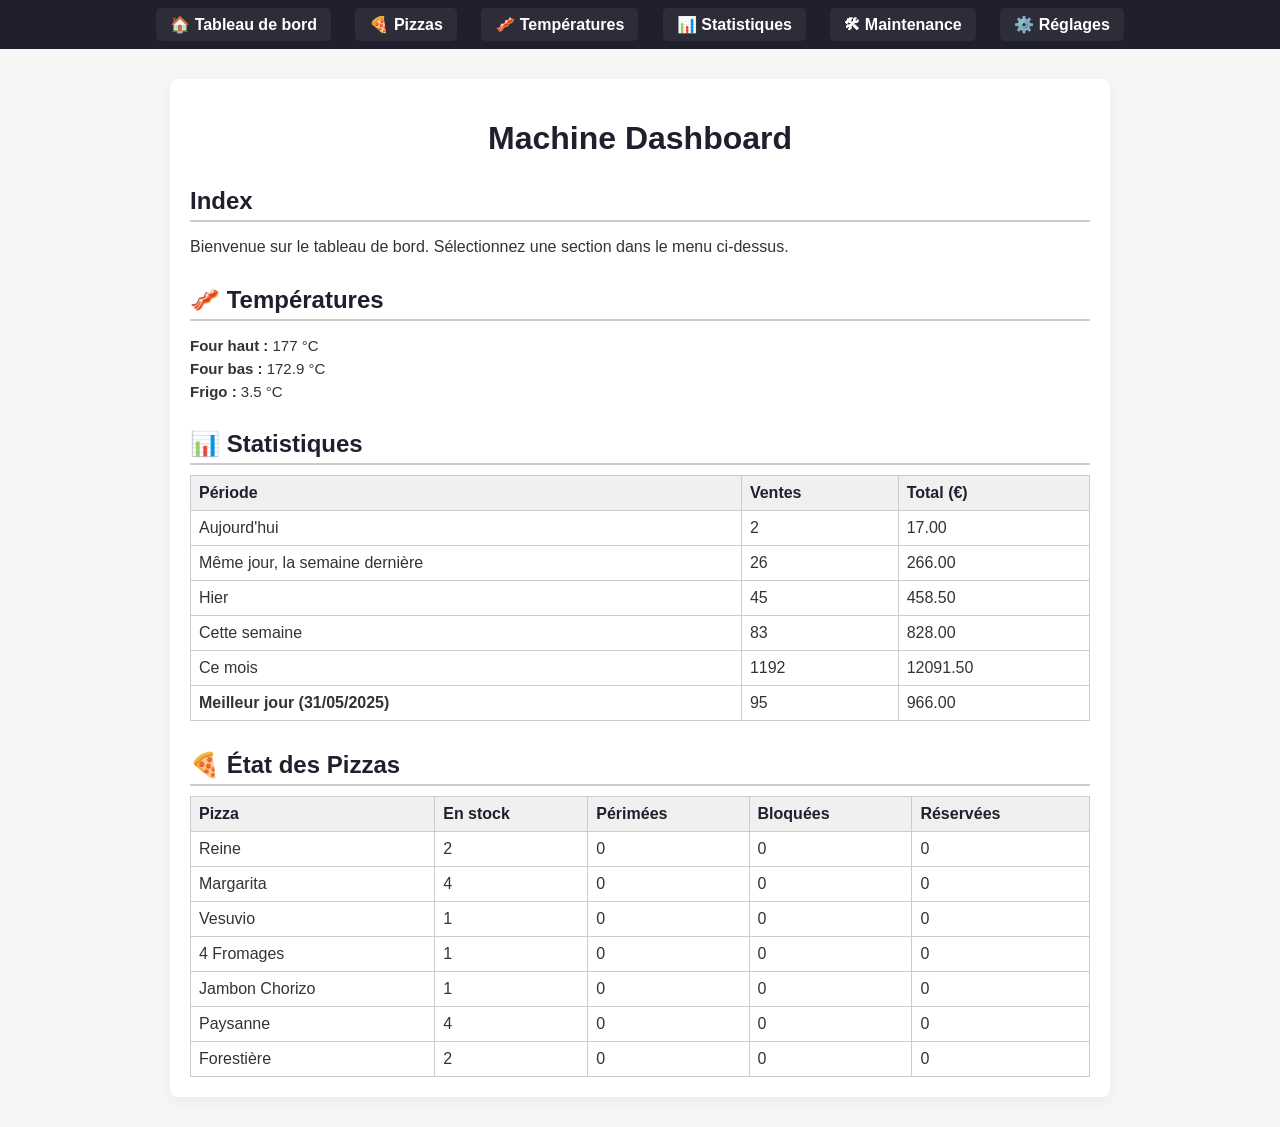
<file: templates/index.html>
<!DOCTYPE html>
<html lang="fr">
<head>
    <meta charset="UTF-8">
    <title>Machine Dashboard</title>
    <link rel="stylesheet" href="/static/style.css">
</head>
<body>

    <nav>
        <a href="/">🏠 Tableau de bord</a>
        <a href="/pizzas">🍕 Pizzas</a>
        <a href="/temperatures">🥓 Températures</a>
        <a href="/stats">📊 Statistiques</a>
        <a href="/maintenance">🛠 Maintenance</a>
        <a href="/settings">⚙️ Réglages</a>
    </nav>

    <div class="container">
        <h1>Machine Dashboard</h1>

        <div class="section">
            <h2>Index</h2>
            <p>Bienvenue sur le tableau de bord. Sélectionnez une section dans le menu ci-dessus.</p>
        </div>

        <div class="section">
            <h2>🥓 Températures</h2>
            <ul>
                <li><strong>Four haut :</strong> 177 °C</li>
                <li><strong>Four bas :</strong> 172.9 °C</li>
                <li><strong>Frigo :</strong> 3.5 °C</li>
            </ul>
        </div>

        <div class="section">
            <h2>📊 Statistiques</h2>
            <table>
                <thead>
                    <tr>
                        <th>Période</th>
                        <th>Ventes</th>
                        <th>Total (€)</th>
                    </tr>
                </thead>
                <tbody>
                    <tr><td>Aujourd'hui</td><td>2</td><td>17.00</td></tr>
                    <tr><td>Même jour, la semaine dernière</td><td>26</td><td>266.00</td></tr>
                    <tr><td>Hier</td><td>45</td><td>458.50</td></tr>
                    <tr><td>Cette semaine</td><td>83</td><td>828.00</td></tr>
                    <tr><td>Ce mois</td><td>1192</td><td>12091.50</td></tr>
                    <tr><td><strong>Meilleur jour (31/05/2025)</strong></td><td>95</td><td>966.00</td></tr>
                </tbody>
            </table>
        </div>

        <div class="section">
            <h2>🍕 État des Pizzas</h2>
            <table>
                <thead>
                    <tr>
                        <th>Pizza</th>
                        <th>En stock</th>
                        <th>Périmées</th>
                        <th>Bloquées</th>
                        <th>Réservées</th>
                    </tr>
                </thead>
                <tbody>
                    <tr><td>Reine</td><td>2</td><td>0</td><td>0</td><td>0</td></tr>
                    <tr><td>Margarita</td><td>4</td><td>0</td><td>0</td><td>0</td></tr>
                    <tr><td>Vesuvio</td><td>1</td><td>0</td><td>0</td><td>0</td></tr>
                    <tr><td>4 Fromages</td><td>1</td><td>0</td><td>0</td><td>0</td></tr>
                    <tr><td>Jambon Chorizo</td><td>1</td><td>0</td><td>0</td><td>0</td></tr>
                    <tr><td>Paysanne</td><td>4</td><td>0</td><td>0</td><td>0</td></tr>
                    <tr><td>Forestière</td><td>2</td><td>0</td><td>0</td><td>0</td></tr>
                </tbody>
            </table>
        </div>

    </div>
</body>
</html>
</file>
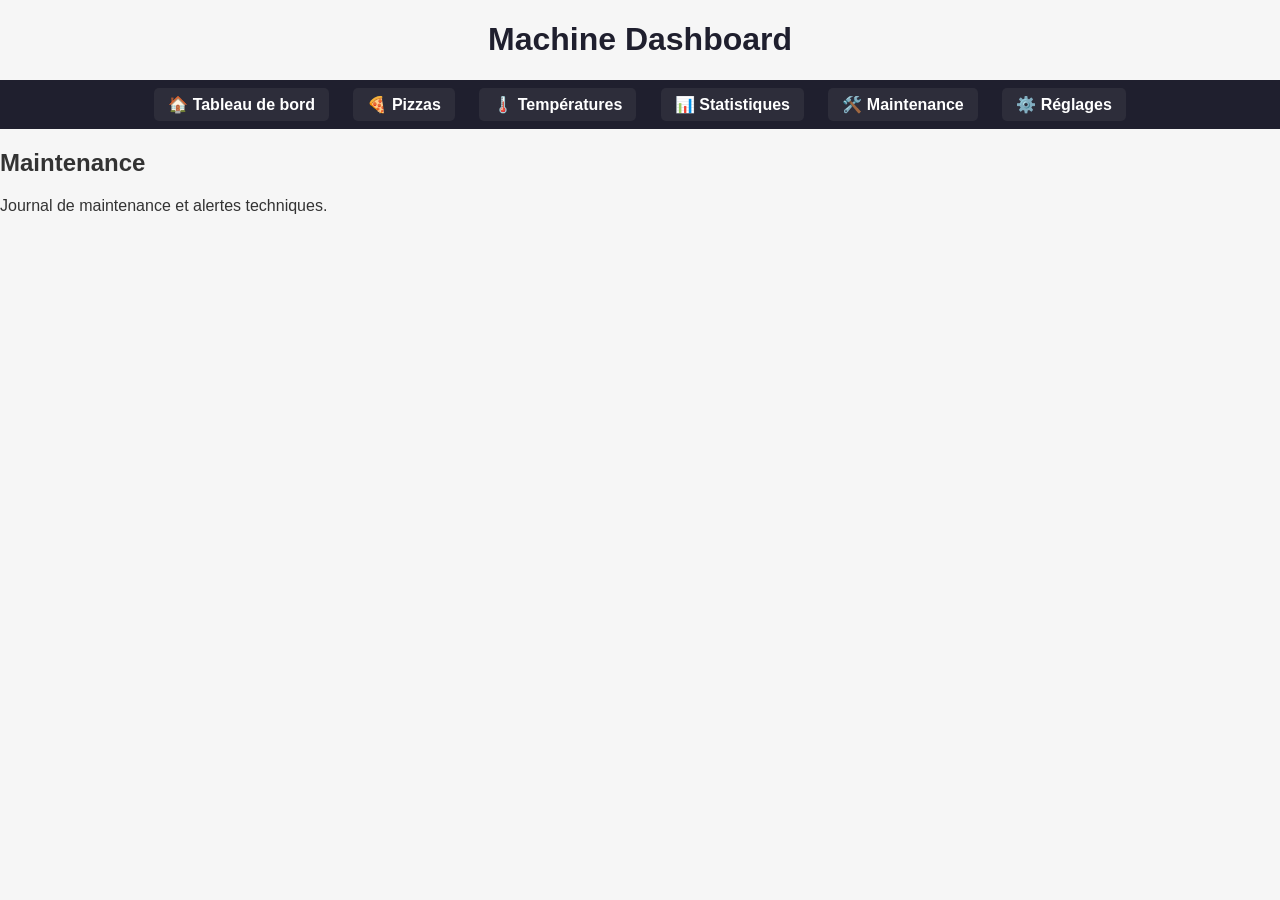
<file: templates/maintenance.html>
<!DOCTYPE html>
<html lang="fr">
<head>
  <meta charset="UTF-8">
  <title>Maintenance</title>
  <link rel="stylesheet" href="/static/style.css">
</head>
<body>
  <header>
    <h1>Machine Dashboard</h1>
    <nav>
      <a href="/">🏠 Tableau de bord</a>
      <a href="/pizzas">🍕 Pizzas</a>
      <a href="/temperatures">🌡️ Températures</a>
      <a href="/stats">📊 Statistiques</a>
      <a href="/maintenance">🛠️ Maintenance</a>
      <a href="/settings">⚙️ Réglages</a>
    </nav>
  </header>
  <main>
    <h2>Maintenance</h2>
    <p>Journal de maintenance et alertes techniques.</p>
  </main>
</body>
</html>
</file>
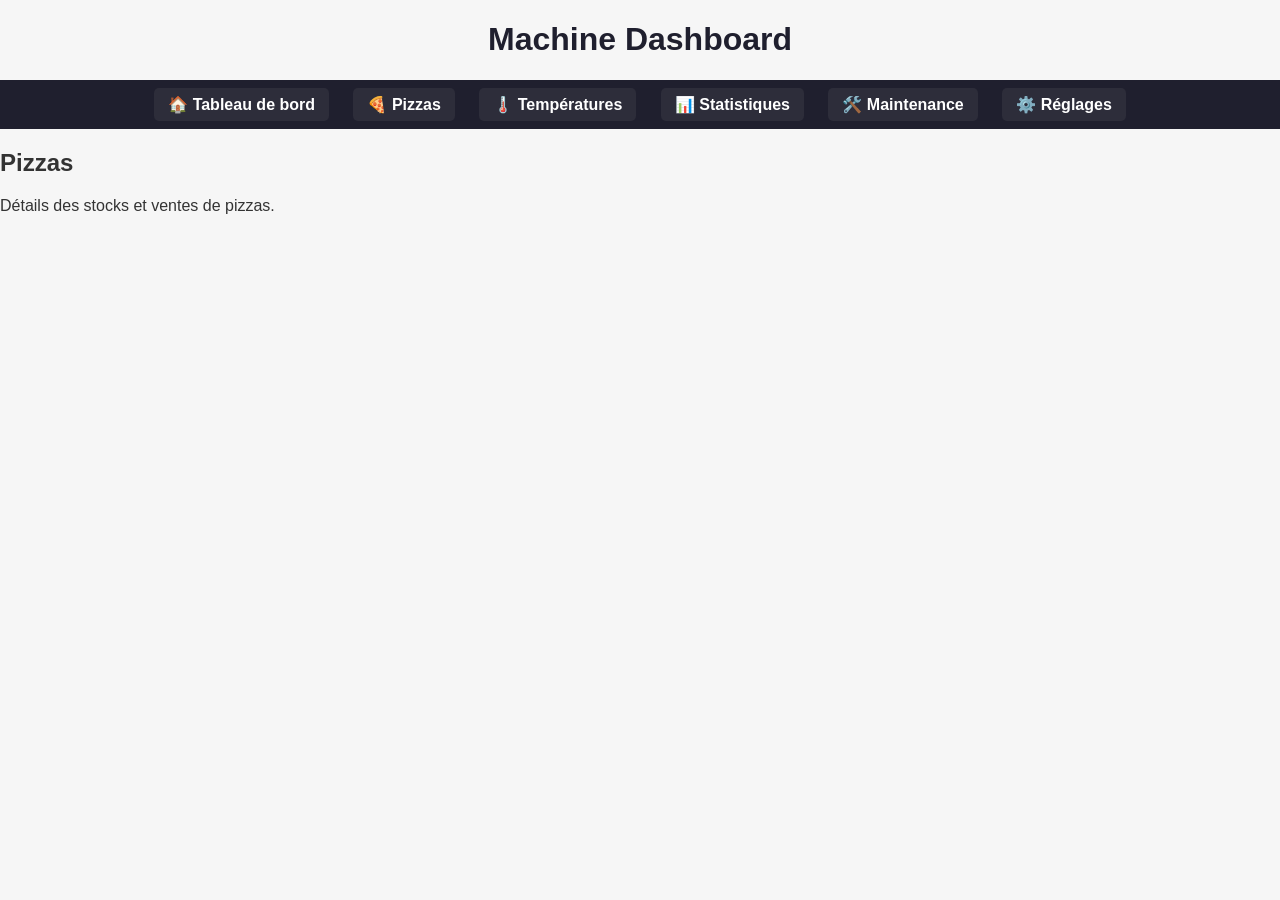
<file: templates/pizzas.html>
<!DOCTYPE html>
<html lang="fr">
<head>
  <meta charset="UTF-8">
  <title>Pizzas</title>
  <link rel="stylesheet" href="/static/style.css">
</head>
<body>
  <header>
    <h1>Machine Dashboard</h1>
    <nav>
      <a href="/">🏠 Tableau de bord</a>
      <a href="/pizzas">🍕 Pizzas</a>
      <a href="/temperatures">🌡️ Températures</a>
      <a href="/stats">📊 Statistiques</a>
      <a href="/maintenance">🛠️ Maintenance</a>
      <a href="/settings">⚙️ Réglages</a>
    </nav>
  </header>
  <main>
    <h2>Pizzas</h2>
    <p>Détails des stocks et ventes de pizzas.</p>
  </main>
</body>
</html>
</file>
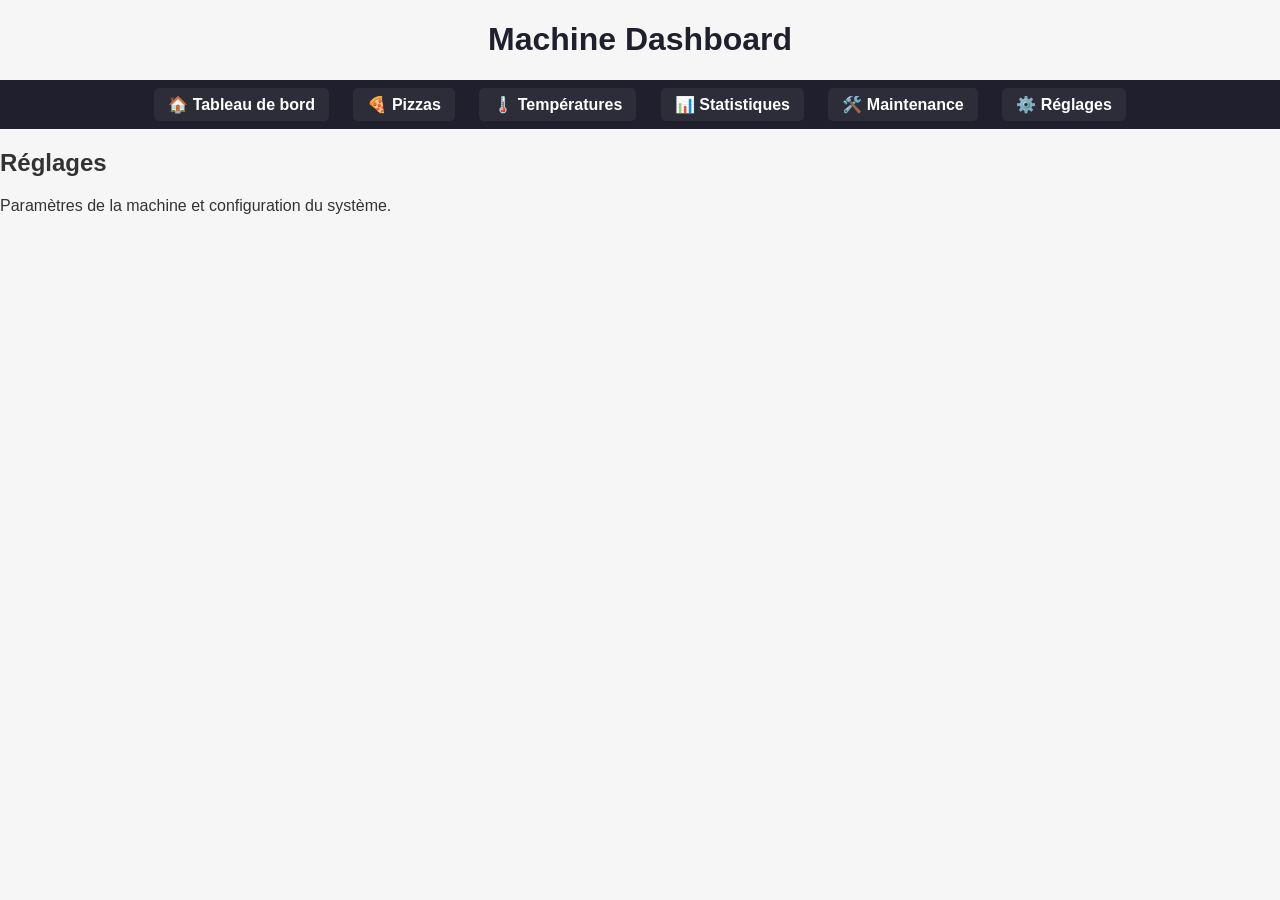
<file: templates/settings.html>
<!DOCTYPE html>
<html lang="fr">
<head>
  <meta charset="UTF-8">
  <title>Réglages</title>
  <link rel="stylesheet" href="/static/style.css">
</head>
<body>
  <header>
    <h1>Machine Dashboard</h1>
    <nav>
      <a href="/">🏠 Tableau de bord</a>
      <a href="/pizzas">🍕 Pizzas</a>
      <a href="/temperatures">🌡️ Températures</a>
      <a href="/stats">📊 Statistiques</a>
      <a href="/maintenance">🛠️ Maintenance</a>
      <a href="/settings">⚙️ Réglages</a>
    </nav>
  </header>
  <main>
    <h2>Réglages</h2>
    <p>Paramètres de la machine et configuration du système.</p>
  </main>
</body>
</html>
</file>
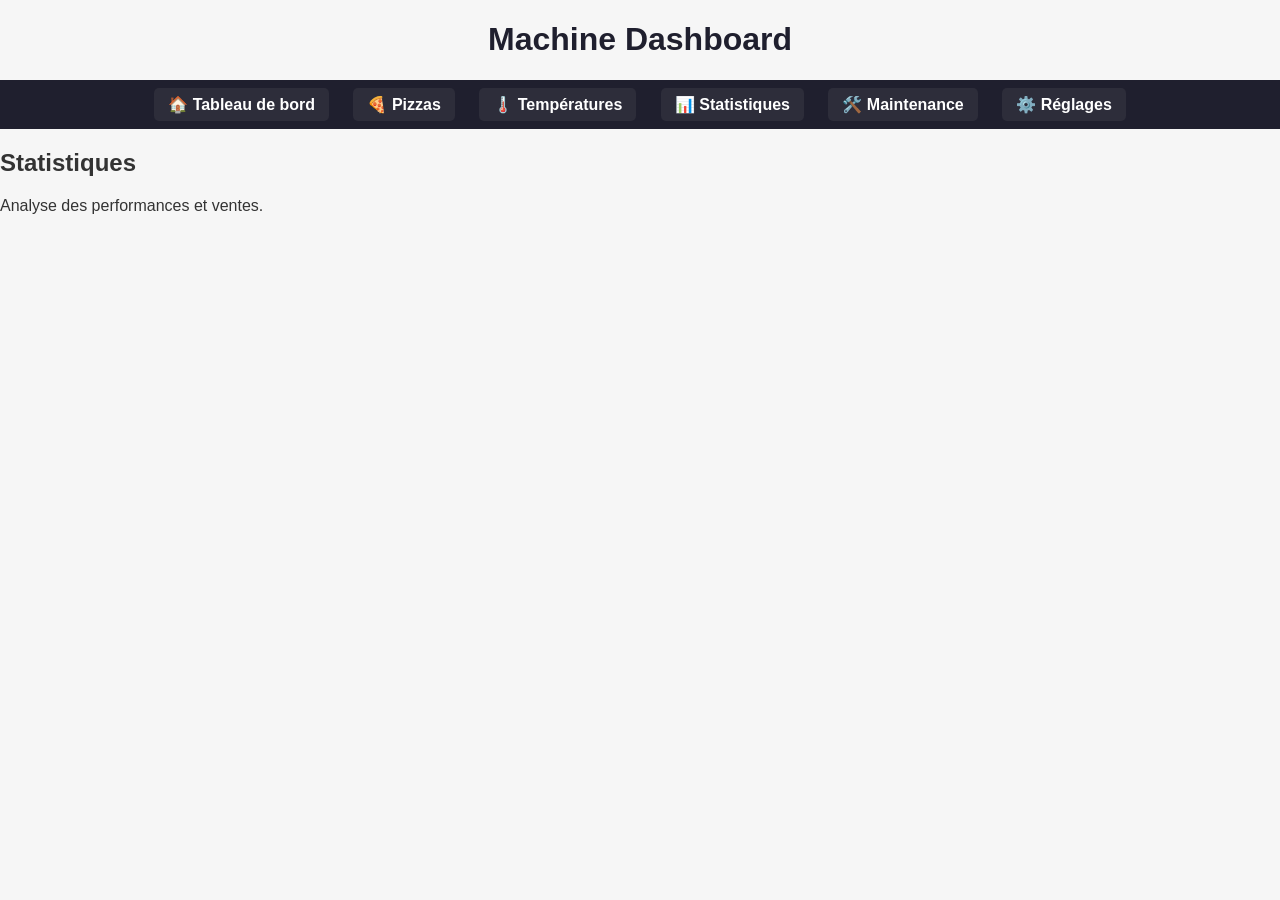
<file: templates/stats.html>
<!DOCTYPE html>
<html lang="fr">
<head>
  <meta charset="UTF-8">
  <title>Statistiques</title>
  <link rel="stylesheet" href="/static/style.css">
</head>
<body>
  <header>
    <h1>Machine Dashboard</h1>
    <nav>
      <a href="/">🏠 Tableau de bord</a>
      <a href="/pizzas">🍕 Pizzas</a>
      <a href="/temperatures">🌡️ Températures</a>
      <a href="/stats">📊 Statistiques</a>
      <a href="/maintenance">🛠️ Maintenance</a>
      <a href="/settings">⚙️ Réglages</a>
    </nav>
  </header>
  <main>
    <h2>Statistiques</h2>
    <p>Analyse des performances et ventes.</p>
  </main>
</body>
</html>
</file>
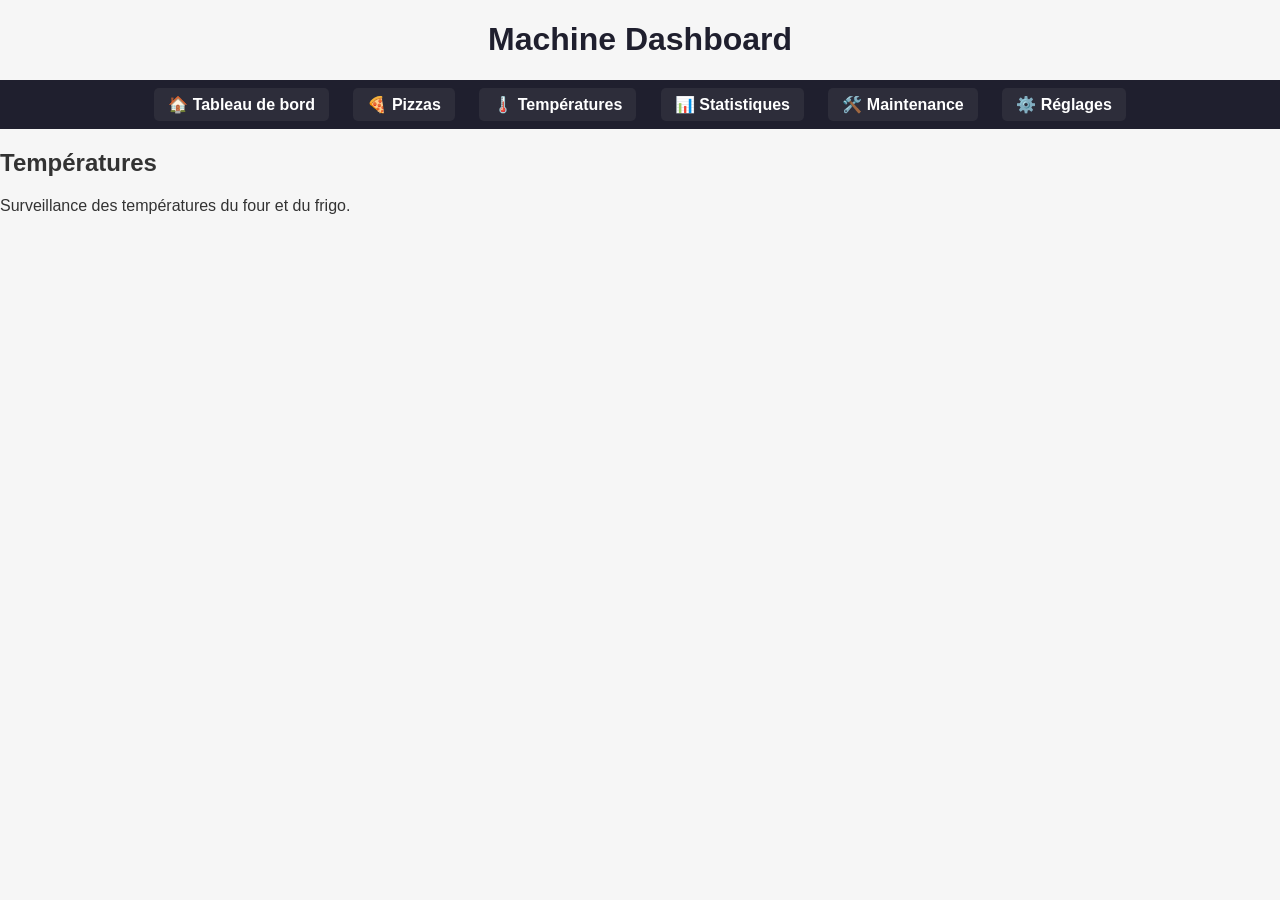
<file: templates/temperatures.html>
<!DOCTYPE html>
<html lang="fr">
<head>
  <meta charset="UTF-8">
  <title>Températures</title>
  <link rel="stylesheet" href="/static/style.css">
</head>
<body>
  <header>
    <h1>Machine Dashboard</h1>
    <nav>
      <a href="/">🏠 Tableau de bord</a>
      <a href="/pizzas">🍕 Pizzas</a>
      <a href="/temperatures">🌡️ Températures</a>
      <a href="/stats">📊 Statistiques</a>
      <a href="/maintenance">🛠️ Maintenance</a>
      <a href="/settings">⚙️ Réglages</a>
    </nav>
  </header>
  <main>
    <h2>Températures</h2>
    <p>Surveillance des températures du four et du frigo.</p>
  </main>
</body>
</html>
</file>
<file: static/style.css>
body {
    margin: 0;
    padding: 0;
    font-family: 'Segoe UI', Tahoma, Geneva, Verdana, sans-serif;
    background-color: #f6f6f6;
    color: #333;
}

nav {
    background-color: #1f1f2e;
    padding: 15px;
    text-align: center;
}

nav a {
    color: #ffffff;
    text-decoration: none;
    margin: 0 10px;
    font-weight: bold;
    padding: 8px 14px;
    border-radius: 5px;
    background-color: #2d2d3a;
    transition: background 0.3s ease;
}

nav a:hover {
    background-color: #3f3f55;
}

.container {
    max-width: 900px;
    margin: 30px auto;
    padding: 20px;
    background-color: #fff;
    border-radius: 8px;
    box-shadow: 0px 4px 15px rgba(0, 0, 0, 0.05);
}

h1 {
    text-align: center;
    color: #1f1f2e;
}

.section {
    margin-top: 30px;
}

.section h2 {
    color: #1f1f2e;
    margin-bottom: 10px;
    border-bottom: 2px solid #ccc;
    padding-bottom: 5px;
}

ul {
    list-style-type: none;
    padding: 0;
}

ul li {
    margin-bottom: 6px;
    font-size: 15px;
}

table {
    width: 100%;
    border-collapse: collapse;
    margin-top: 10px;
}

table, th, td {
    border: 1px solid #ccc;
}

th {
    background-color: #f0f0f0;
    text-align: left;
    padding: 8px;
    color: #1f1f2e;
}

td {
    padding: 8px;
    text-align: left;
}
</file>
